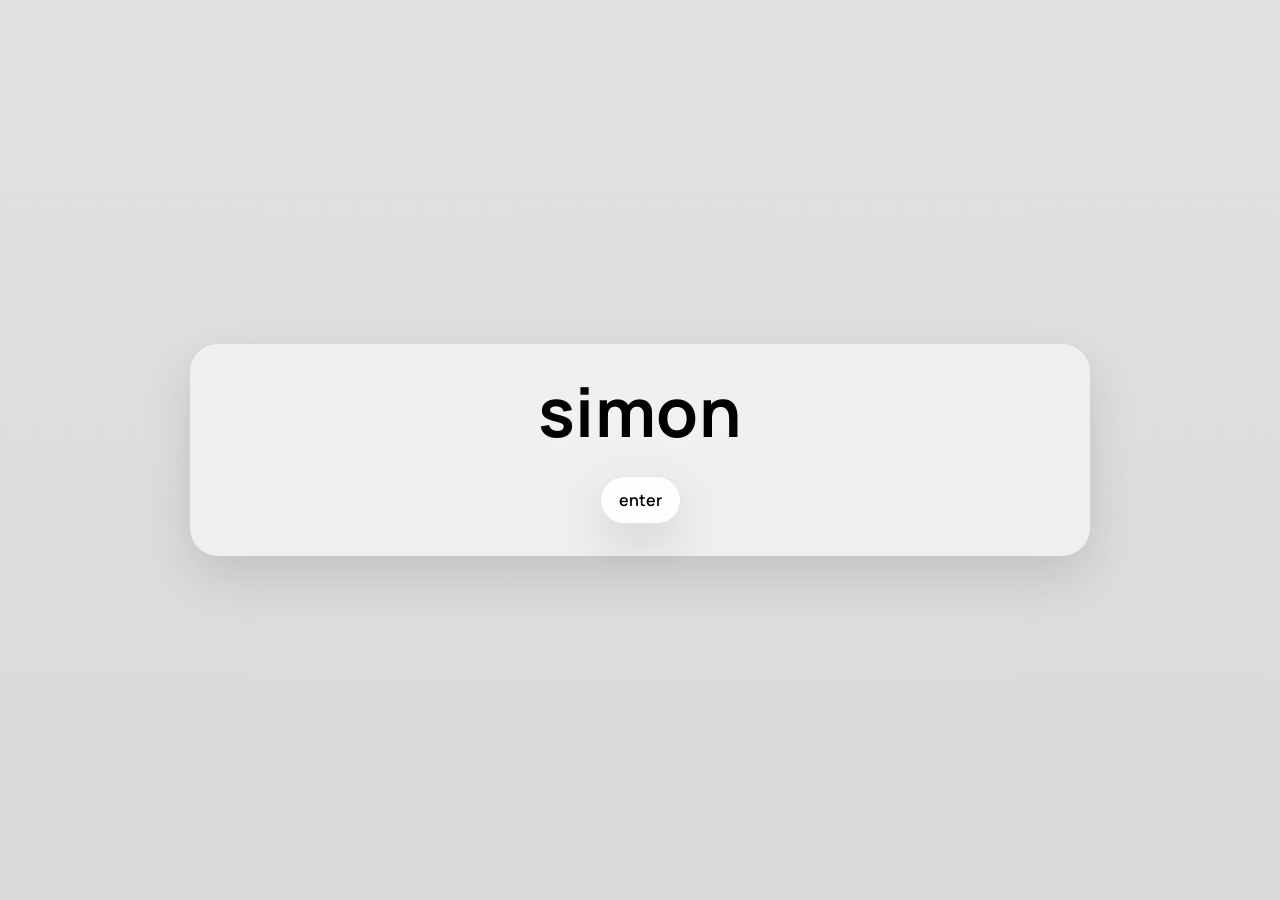
<file: index.html>
<!DOCTYPE html>
<html lang="en">
  <head>
    <meta charset="UTF-8" />
    <meta name="viewport" content="width=device-width, initial-scale=1.0" />
    <title>simon</title>
    <meta name="description" content="simon" />
    <link rel="preconnect" href="https://fonts.googleapis.com" />
    <link rel="preconnect" href="https://fonts.gstatic.com" crossorigin />
    <link
      href="https://fonts.googleapis.com/css2?family=Manrope:wght@400;500;700&display=swap"
      rel="stylesheet"
    />
    <link rel="stylesheet" href="styles.css" />
  </head>
  <body>
    <main class="page-shell">
      <section class="links-page">
        <p class="line">simon</p>
        <div class="contact-actions">
          <a class="button button-primary" href="enter.html">enter</a>
        </div>
      </section>
    </main>
  </body>
</html>
</file>
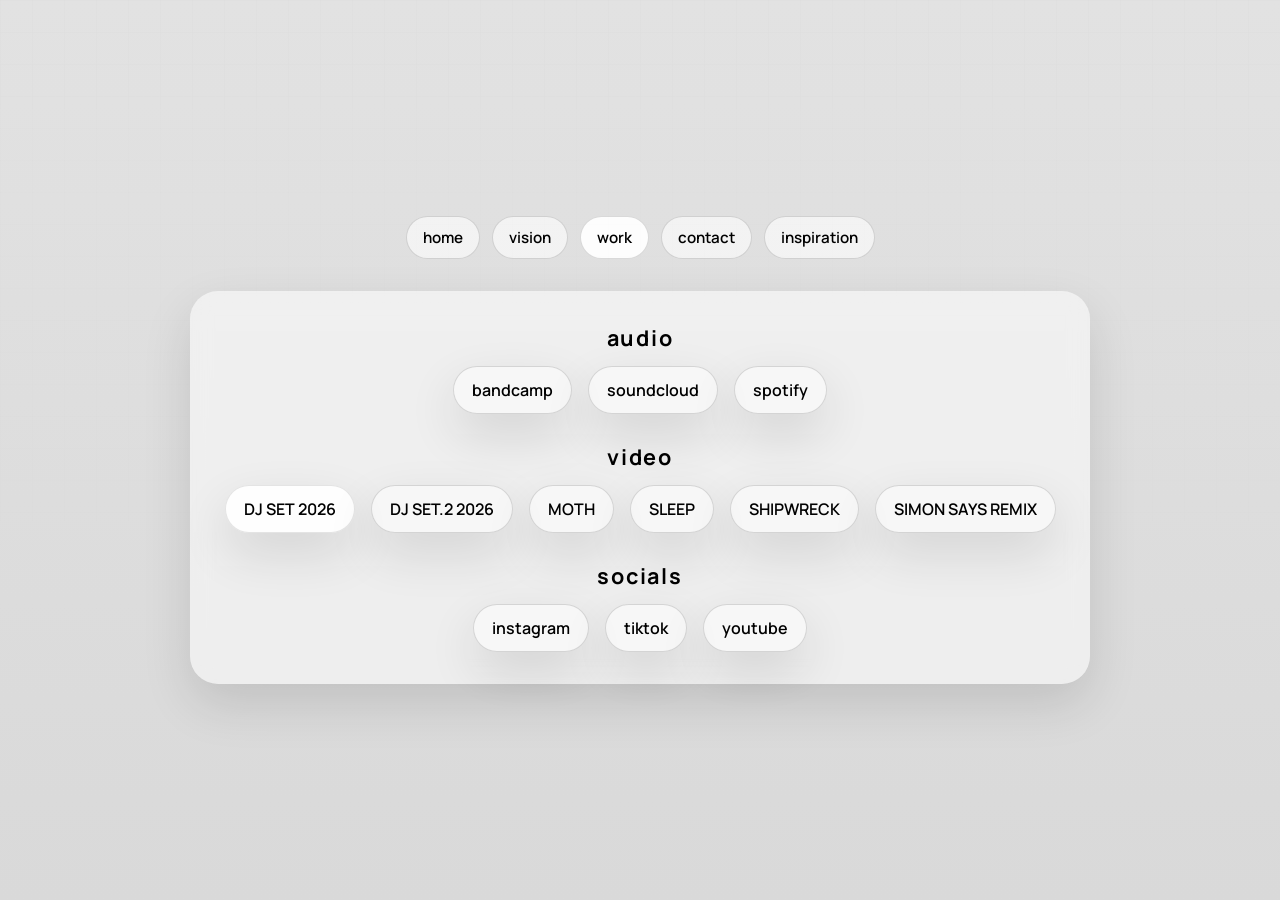
<file: audio.html>
<!DOCTYPE html>
<html lang="en">
  <head>
    <meta charset="UTF-8" />
    <meta name="viewport" content="width=device-width, initial-scale=1.0" />
    <title>audio | simon</title>
    <meta name="description" content="audio page for simon." />
    <link rel="preconnect" href="https://fonts.googleapis.com" />
    <link rel="preconnect" href="https://fonts.gstatic.com" crossorigin />
    <link
      href="https://fonts.googleapis.com/css2?family=Manrope:wght@400;500;700&display=swap"
      rel="stylesheet"
    />
    <link rel="stylesheet" href="styles.css" />
  </head>
  <body>
    <main class="page-shell">
      <nav class="top-tabs" aria-label="site">
        <a class="tab-link" href="index.html">home</a>
        <a class="tab-link" href="vision.html">vision</a>
        <a class="tab-link is-active" href="audio.html">work</a>
        <a class="tab-link" href="contact.html">contact</a>
        <a class="tab-link" href="inspiration.html">inspiration</a>
      </nav>
      <section class="links-page">
        <div class="section-block">
          <p class="section-label">audio</p>
          <div class="contact-actions">
            <a class="button button-secondary" href="https://simonmusic123.bandcamp.com/">bandcamp</a>
            <a class="button button-secondary" href="https://soundcloud.com/simonsaysnothing">soundcloud</a>
            <a class="button button-secondary" href="https://open.spotify.com/artist/5pXtbBaaY7GpXCqbGwPZwf?si=aKW-V0h8RXiOpOJsGRJTzA">spotify</a>
          </div>
        </div>

        <div class="section-block">
          <p class="section-label">video</p>
          <div class="contact-actions">
            <a class="button button-primary" href="https://www.youtube.com/watch?v=FMigz1b6pWs&t=1277s">DJ SET 2026</a>
            <a class="button button-secondary" href="https://www.youtube.com/watch?v=6jcyk8TKJo4&t=1330s">DJ SET.2 2026</a>
            <a class="button button-secondary" href="https://www.youtube.com/watch?v=5mNLSOyGYbE">MOTH</a>
            <a class="button button-secondary" href="https://www.youtube.com/watch?v=dos-kuIyqXg">SLEEP</a>
            <a class="button button-secondary" href="https://www.youtube.com/watch?v=4kRgcSyBZVI">SHIPWRECK</a>
            <a class="button button-secondary" href="https://www.youtube.com/watch?v=87qeGLl3FJc">SIMON SAYS REMIX</a>
          </div>
        </div>

        <div class="section-block">
          <p class="section-label">socials</p>
          <div class="contact-actions">
            <a class="button button-secondary" href="https://instagram.com/simon_music.official">instagram</a>
            <a class="button button-secondary" href="https://www.tiktok.com/@simon.music123">tiktok</a>
            <a class="button button-secondary" href="https://www.youtube.com/@simonmusicofficial123">youtube</a>
          </div>
        </div>
      </section>
    </main>
  </body>
</html>
</file>
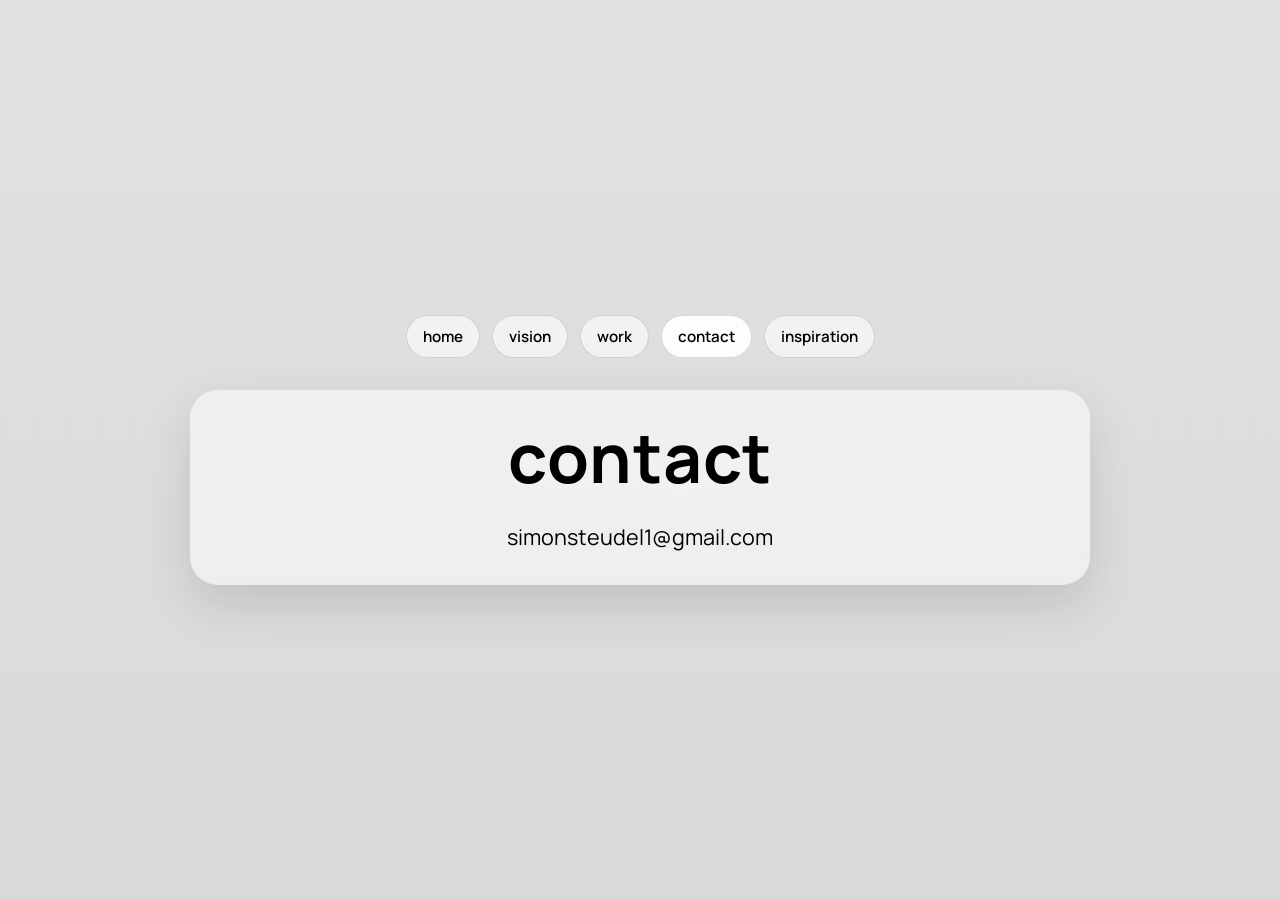
<file: contact.html>
<!DOCTYPE html>
<html lang="en">
  <head>
    <meta charset="UTF-8" />
    <meta name="viewport" content="width=device-width, initial-scale=1.0" />
    <title>contact | simon</title>
    <meta name="description" content="contact page for simon." />
    <link rel="preconnect" href="https://fonts.googleapis.com" />
    <link rel="preconnect" href="https://fonts.gstatic.com" crossorigin />
    <link
      href="https://fonts.googleapis.com/css2?family=Manrope:wght@400;500;700&display=swap"
      rel="stylesheet"
    />
    <link rel="stylesheet" href="styles.css" />
  </head>
  <body>
    <main class="page-shell">
      <nav class="top-tabs" aria-label="site">
        <a class="tab-link" href="index.html">home</a>
        <a class="tab-link" href="vision.html">vision</a>
        <a class="tab-link" href="audio.html">work</a>
        <a class="tab-link is-active" href="contact.html">contact</a>
        <a class="tab-link" href="inspiration.html">inspiration</a>
      </nav>
      <section class="links-page">
        <p class="line">contact</p>
        <div class="vision-copy">
          <p>simonsteudel1@gmail.com</p>
        </div>
      </section>
    </main>
  </body>
</html>
</file>
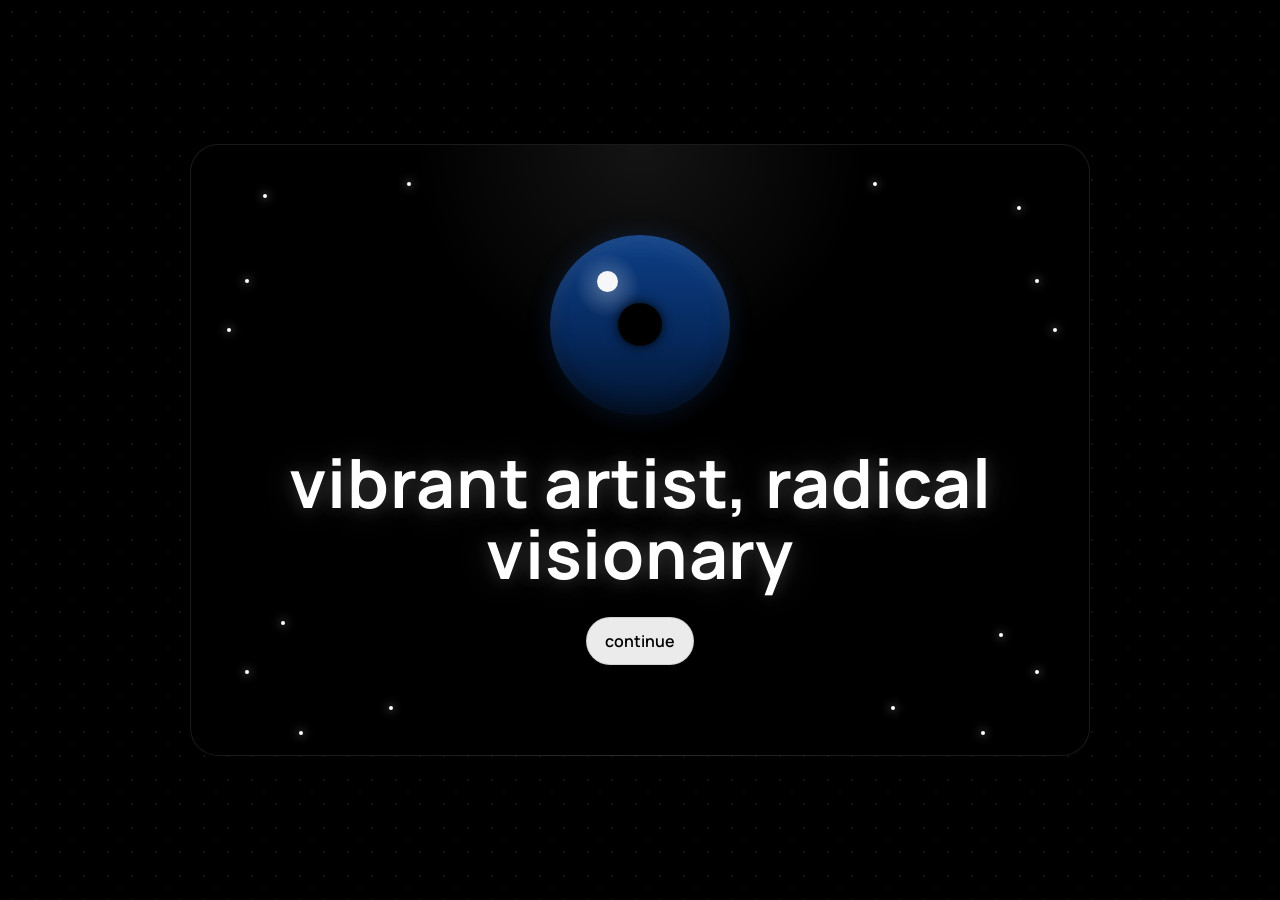
<file: enter.html>
<!DOCTYPE html>
<html lang="en">
  <head>
    <meta charset="UTF-8" />
    <meta name="viewport" content="width=device-width, initial-scale=1.0" />
    <title>enter | simon</title>
    <meta name="description" content="enter page for simon." />
    <link rel="preconnect" href="https://fonts.googleapis.com" />
    <link rel="preconnect" href="https://fonts.gstatic.com" crossorigin />
    <link
      href="https://fonts.googleapis.com/css2?family=Manrope:wght@400;500;700&display=swap"
      rel="stylesheet"
    />
    <link rel="stylesheet" href="styles.css" />
  </head>
  <body class="page-enter">
    <main class="page-shell">
      <section class="links-page enter-page">
        <div class="stars" aria-hidden="true">
          <span class="star star-1"></span>
          <span class="star star-2"></span>
          <span class="star star-3"></span>
          <span class="star star-4"></span>
          <span class="star star-5"></span>
          <span class="star star-6"></span>
          <span class="star star-7"></span>
          <span class="star star-8"></span>
          <span class="star star-9"></span>
          <span class="star star-10"></span>
          <span class="star star-11"></span>
          <span class="star star-12"></span>
          <span class="star star-13"></span>
          <span class="star star-14"></span>
          <span class="star star-15"></span>
          <span class="star star-16"></span>
        </div>
        <div class="eye-wrap" aria-hidden="true">
          <div class="eye-orb">
            <div class="eye-pupil"></div>
            <div class="eye-glint"></div>
          </div>
        </div>
        <p class="line enter-line">vibrant artist, radical visionary</p>
        <div class="contact-actions">
          <a class="button button-primary enter-button" href="vision.html">continue</a>
        </div>
      </section>
    </main>
  </body>
</html>
</file>
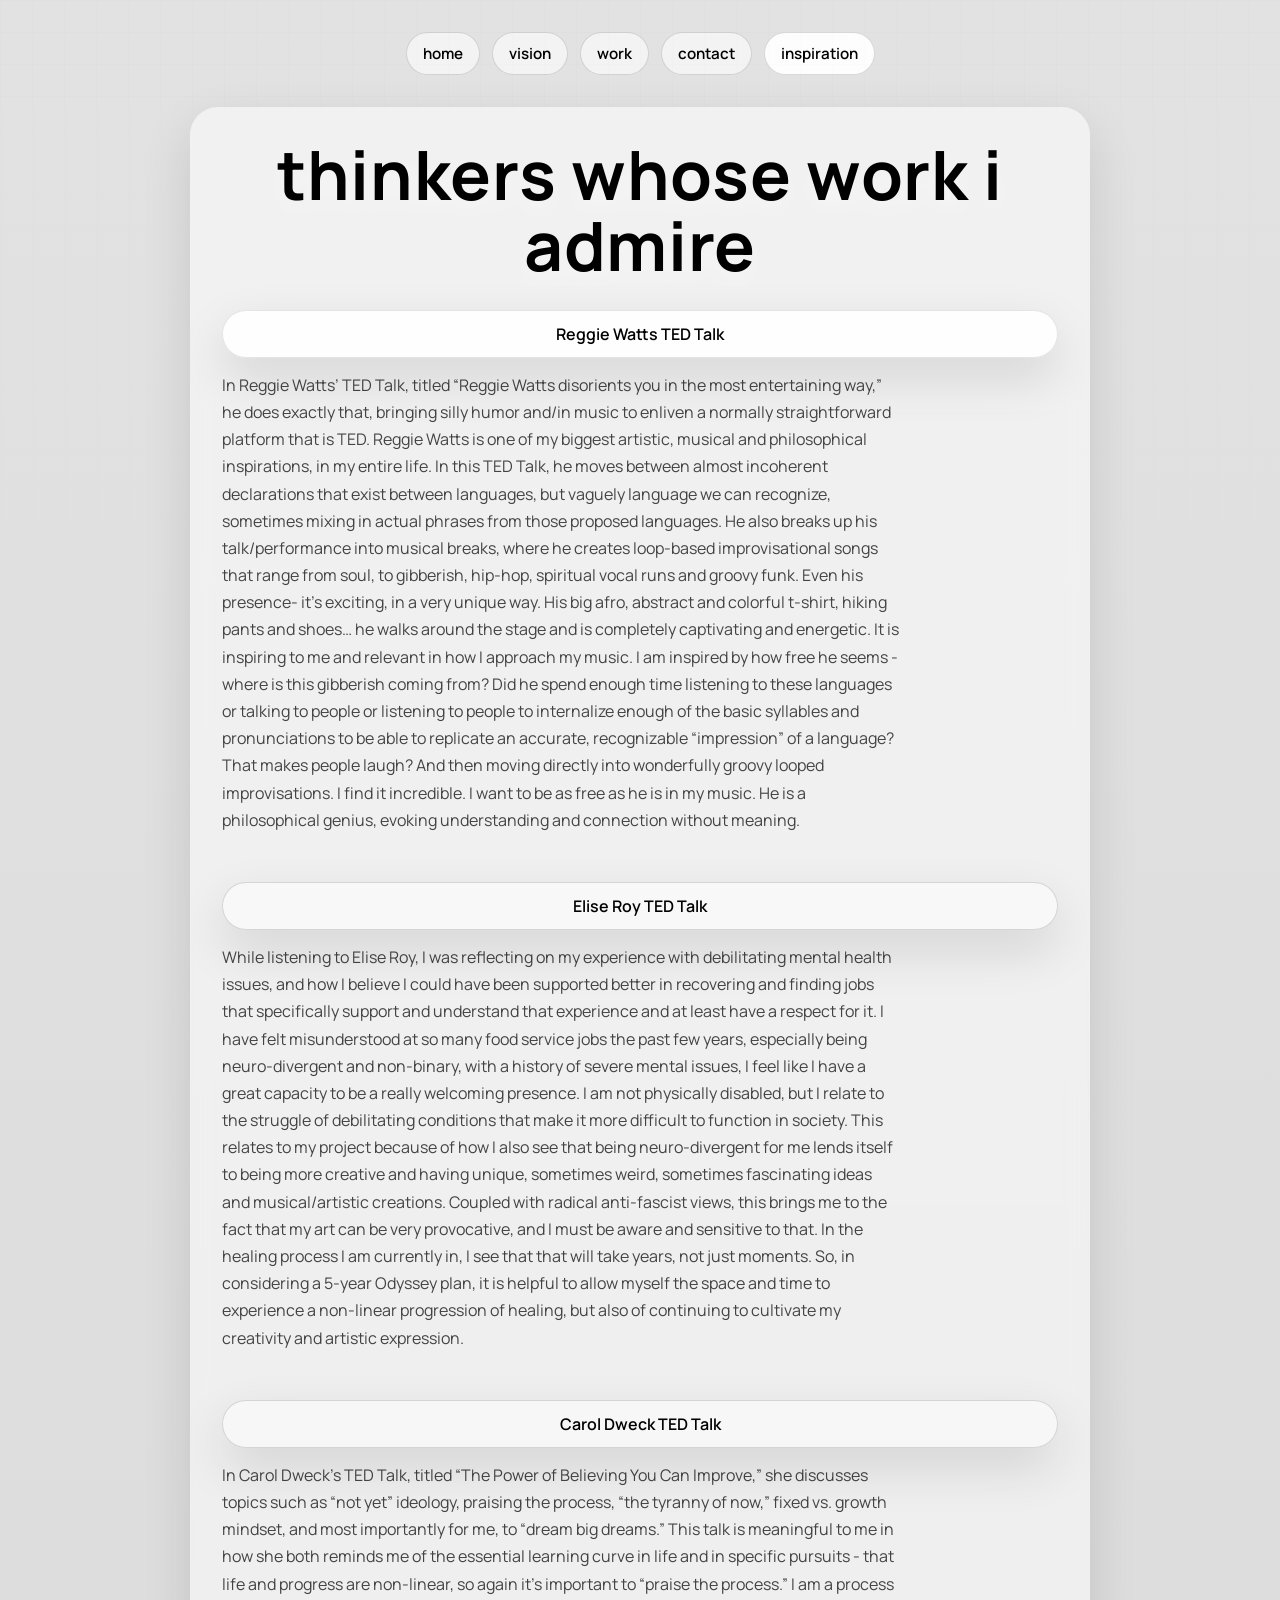
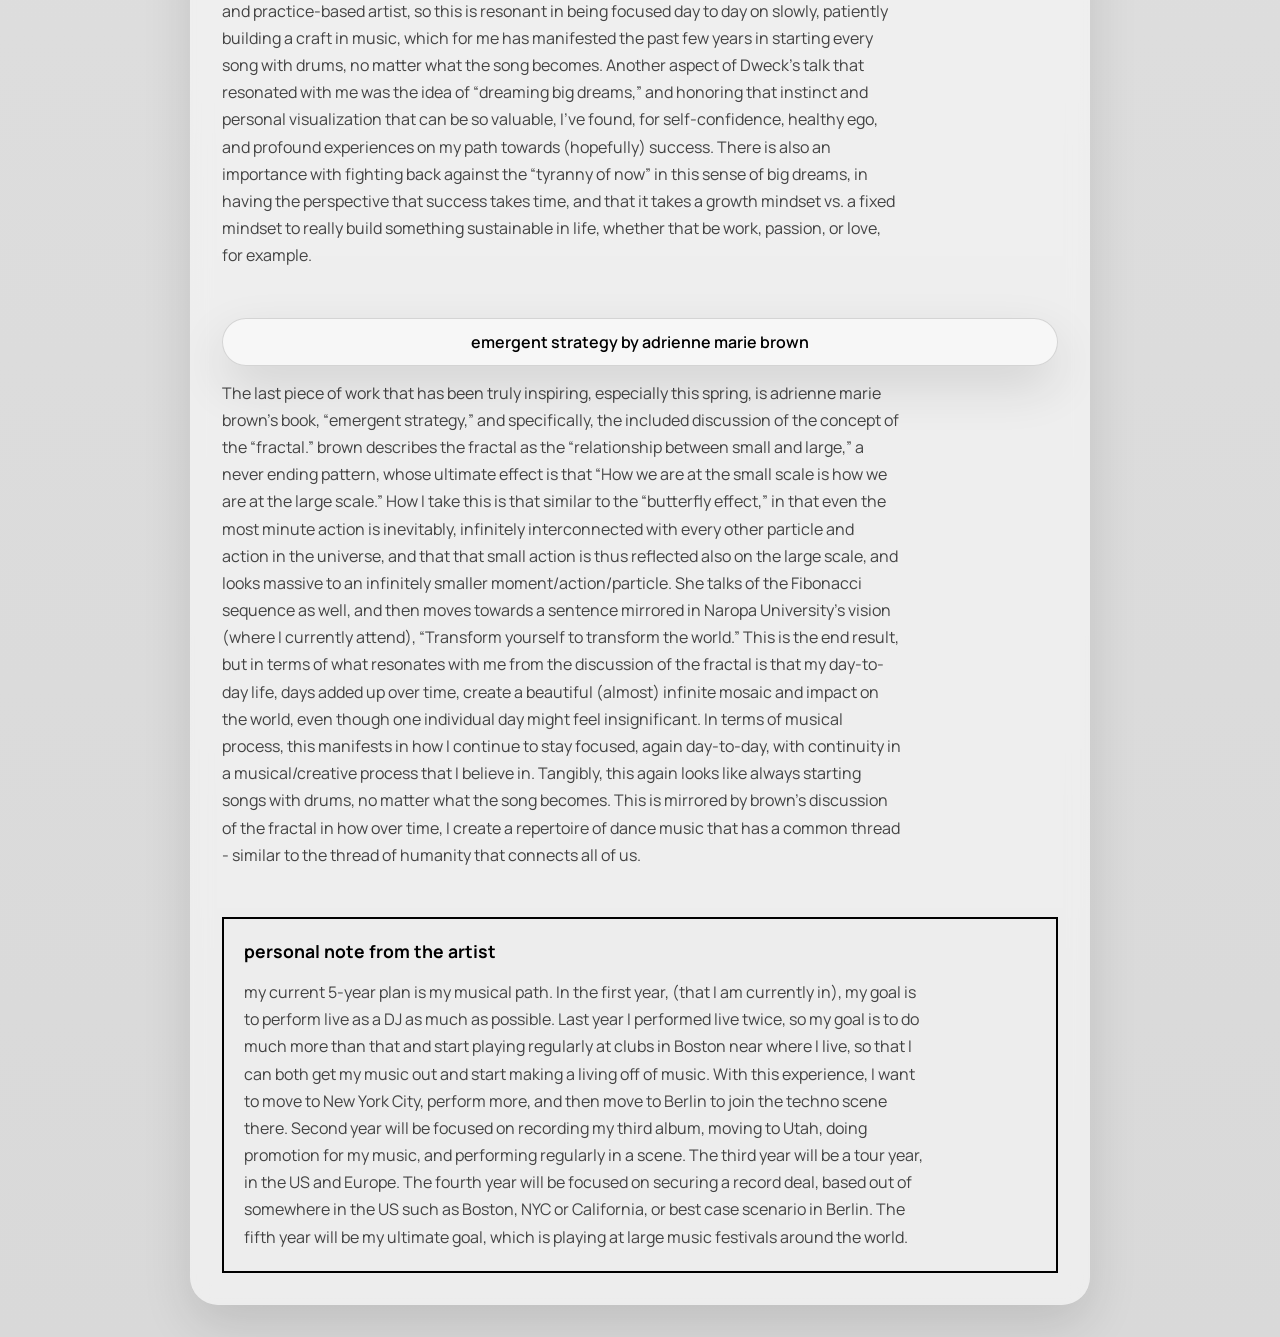
<file: inspiration.html>
<!DOCTYPE html>
<html lang="en">
  <head>
    <meta charset="UTF-8" />
    <meta name="viewport" content="width=device-width, initial-scale=1.0" />
    <title>inspiration | simon</title>
    <meta name="description" content="inspiration page for simon." />
    <link rel="preconnect" href="https://fonts.googleapis.com" />
    <link rel="preconnect" href="https://fonts.gstatic.com" crossorigin />
    <link
      href="https://fonts.googleapis.com/css2?family=Manrope:wght@400;500;700&display=swap"
      rel="stylesheet"
    />
    <link rel="stylesheet" href="styles.css" />
  </head>
  <body>
    <main class="page-shell">
      <nav class="top-tabs" aria-label="site">
        <a class="tab-link" href="index.html">home</a>
        <a class="tab-link" href="vision.html">vision</a>
        <a class="tab-link" href="audio.html">work</a>
        <a class="tab-link" href="contact.html">contact</a>
        <a class="tab-link is-active" href="inspiration.html">inspiration</a>
      </nav>
      <section class="links-page">
        <p class="line">thinkers whose work i admire</p>
        <div class="contact-actions contact-actions-column">
          <div class="reflection-item">
            <a class="button button-primary" href="https://www.youtube.com/watch?v=BdHK_r9RXTc&pp=ygUMcmVnZ2llIHdhdHRz">Reggie Watts TED Talk</a>
            <p class="reflection-placeholder">In Reggie Watts’ TED Talk, titled “Reggie Watts disorients you in the most entertaining way,” he does exactly that, bringing silly humor and/in music to enliven a normally straightforward platform that is TED. Reggie Watts is one of my biggest artistic, musical and philosophical inspirations, in my entire life. In this TED Talk, he moves between almost incoherent declarations that exist between languages, but vaguely language we can recognize, sometimes mixing in actual phrases from those proposed languages. He also breaks up his talk/performance into musical breaks, where he creates loop-based improvisational songs that range from soul, to gibberish, hip-hop, spiritual vocal runs and groovy funk. Even his presence- it’s exciting, in a very unique way. His big afro, abstract and colorful t-shirt, hiking pants and shoes… he walks around the stage and is completely captivating and energetic. It is inspiring to me and relevant in how I approach my music. I am inspired by how free he seems - where is this gibberish coming from? Did he spend enough time listening to these languages or talking to people or listening to people to internalize enough of the basic syllables and pronunciations to be able to replicate an accurate, recognizable “impression” of a language? That makes people laugh? And then moving directly into wonderfully groovy looped improvisations. I find it incredible. I want to be as free as he is in my music. He is a philosophical genius, evoking understanding and connection without meaning.</p>
          </div>
          <div class="reflection-item">
            <a class="button button-secondary" href="https://www.youtube.com/watch?v=g2m97gPI70I&pp=ygUTdGVkIHRhbGsgZGlzYWJpbGl0eQ%3D%3D">Elise Roy TED Talk</a>
            <p class="reflection-placeholder">While listening to Elise Roy, I was reflecting on my experience with debilitating mental health issues, and how I believe I could have been supported better in recovering and finding jobs that specifically support and understand that experience and at least have a respect for it. I have felt misunderstood at so many food service jobs the past few years, especially being neuro-divergent and non-binary, with a history of severe mental issues, I feel like I have a great capacity to be a really welcoming presence. I am not physically disabled, but I relate to the struggle of debilitating conditions that make it more difficult to function in society. This relates to my project because of how I also see that being neuro-divergent for me lends itself to being more creative and having unique, sometimes weird, sometimes fascinating ideas and musical/artistic creations. Coupled with radical anti-fascist views, this brings me to the fact that my art can be very provocative, and I must be aware and sensitive to that. In the healing process I am currently in, I see that that will take years, not just moments. So, in considering a 5-year Odyssey plan, it is helpful to allow myself the space and time to experience a non-linear progression of healing, but also of continuing to cultivate my creativity and artistic expression.</p>
          </div>
          <div class="reflection-item">
            <a class="button button-secondary" href="https://www.youtube.com/watch?v=_X0mgOOSpLU&t=391s">Carol Dweck TED Talk</a>
            <p class="reflection-placeholder">In Carol Dweck’s TED Talk, titled “The Power of Believing You Can Improve,” she discusses topics such as “not yet” ideology, praising the process, “the tyranny of now,” fixed vs. growth mindset, and most importantly for me, to “dream big dreams.” This talk is meaningful to me in how she both reminds me of the essential learning curve in life and in specific pursuits - that life and progress are non-linear, so again it’s important to “praise the process.” I am a process and practice-based artist, so this is resonant in being focused day to day on slowly, patiently building a craft in music, which for me has manifested the past few years in starting every song with drums, no matter what the song becomes. Another aspect of Dweck’s talk that resonated with me was the idea of “dreaming big dreams,” and honoring that instinct and personal visualization that can be so valuable, I’ve found, for self-confidence, healthy ego, and profound experiences on my path towards (hopefully) success. There is also an importance with fighting back against the “tyranny of now” in this sense of big dreams, in having the perspective that success takes time, and that it takes a growth mindset vs. a fixed mindset to really build something sustainable in life, whether that be work, passion, or love, for example.</p>
          </div>
          <div class="reflection-item">
            <span class="button button-secondary button-static">emergent strategy by adrienne marie brown</span>
            <p class="reflection-placeholder">The last piece of work that has been truly inspiring, especially this spring, is adrienne marie brown’s book, “emergent strategy,” and specifically, the included discussion of the concept of the “fractal.” brown describes the fractal as the “relationship between small and large,” a never ending pattern, whose ultimate effect is that “How we are at the small scale is how we are at the large scale.” How I take this is that similar to the “butterfly effect,” in that even the most minute action is inevitably, infinitely interconnected with every other particle and action in the universe, and that that small action is thus reflected also on the large scale, and looks massive to an infinitely smaller moment/action/particle. She talks of the Fibonacci sequence as well, and then moves towards a sentence mirrored in Naropa University’s vision (where I currently attend), “Transform yourself to transform the world.” This is the end result, but in terms of what resonates with me from the discussion of the fractal is that my day-to-day life, days added up over time, create a beautiful (almost) infinite mosaic and impact on the world, even though one individual day might feel insignificant. In terms of musical process, this manifests in how I continue to stay focused, again day-to-day, with continuity in a musical/creative process that I believe in. Tangibly, this again looks like always starting songs with drums, no matter what the song becomes. This is mirrored by brown’s discussion of the fractal in how over time, I create a repertoire of dance music that has a common thread - similar to the thread of humanity that connects all of us.</p>
          </div>
          <div class="reflection-item reflection-note">
            <p class="reflection-note-title">personal note from the artist</p>
            <p class="reflection-placeholder">my current 5-year plan is my musical path. In the first year, (that I am currently in), my goal is to perform live as a DJ as much as possible. Last year I performed live twice, so my goal is to do much more than that and start playing regularly at clubs in Boston near where I live, so that I can both get my music out and start making a living off of music. With this experience, I want to move to New York City, perform more, and then move to Berlin to join the techno scene there. Second year will be focused on recording my third album, moving to Utah, doing promotion for my music, and performing regularly in a scene. The third year will be a tour year, in the US and Europe. The fourth year will be focused on securing a record deal, based out of somewhere in the US such as Boston, NYC or California, or best case scenario in Berlin. The fifth year will be my ultimate goal, which is playing at large music festivals around the world.</p>
          </div>
        </div>
      </section>
    </main>
  </body>
</html>
</file>
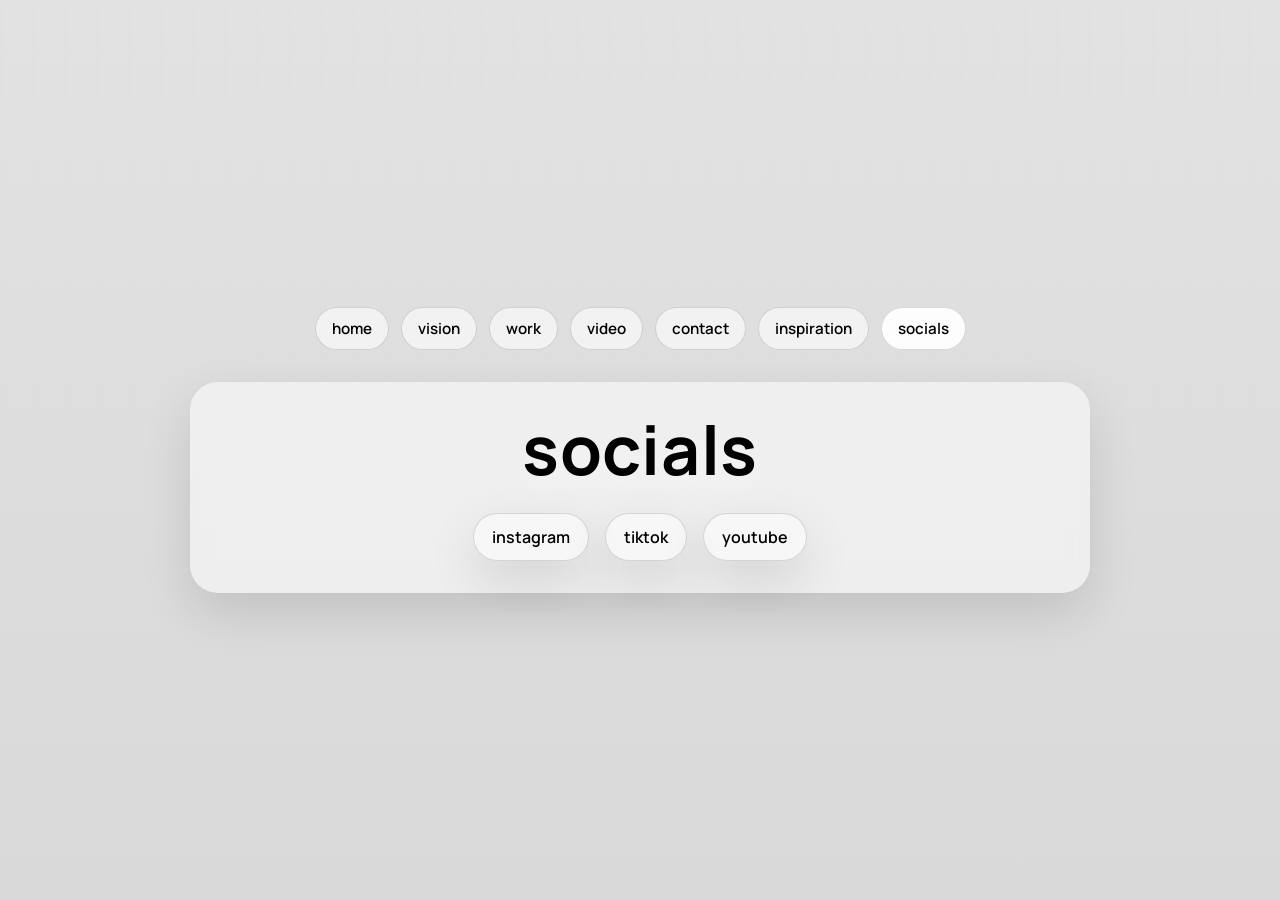
<file: socials.html>
<!DOCTYPE html>
<html lang="en">
  <head>
    <meta charset="UTF-8" />
    <meta name="viewport" content="width=device-width, initial-scale=1.0" />
    <title>socials | simon</title>
    <meta name="description" content="socials page for simon." />
    <link rel="preconnect" href="https://fonts.googleapis.com" />
    <link rel="preconnect" href="https://fonts.gstatic.com" crossorigin />
    <link
      href="https://fonts.googleapis.com/css2?family=Manrope:wght@400;500;700&display=swap"
      rel="stylesheet"
    />
    <link rel="stylesheet" href="styles.css" />
  </head>
  <body>
    <main class="page-shell">
      <nav class="top-tabs" aria-label="site">
        <a class="tab-link" href="index.html">home</a>
        <a class="tab-link" href="vision.html">vision</a>
        <a class="tab-link" href="audio.html">work</a>
        <a class="tab-link" href="video.html">video</a>
        <a class="tab-link" href="contact.html">contact</a>
        <a class="tab-link" href="inspiration.html">inspiration</a>
        <a class="tab-link is-active" href="socials.html">socials</a>
      </nav>
      <section class="links-page">
        <p class="line">socials</p>
        <div class="contact-actions">
          <a class="button button-secondary" href="https://instagram.com/simon_music.official">instagram</a>
          <a class="button button-secondary" href="https://www.tiktok.com/@simon.music123">tiktok</a>
          <a class="button button-secondary" href="https://www.youtube.com/@simonmusicofficial123">youtube</a>
        </div>
      </section>
    </main>
  </body>
</html>
</file>
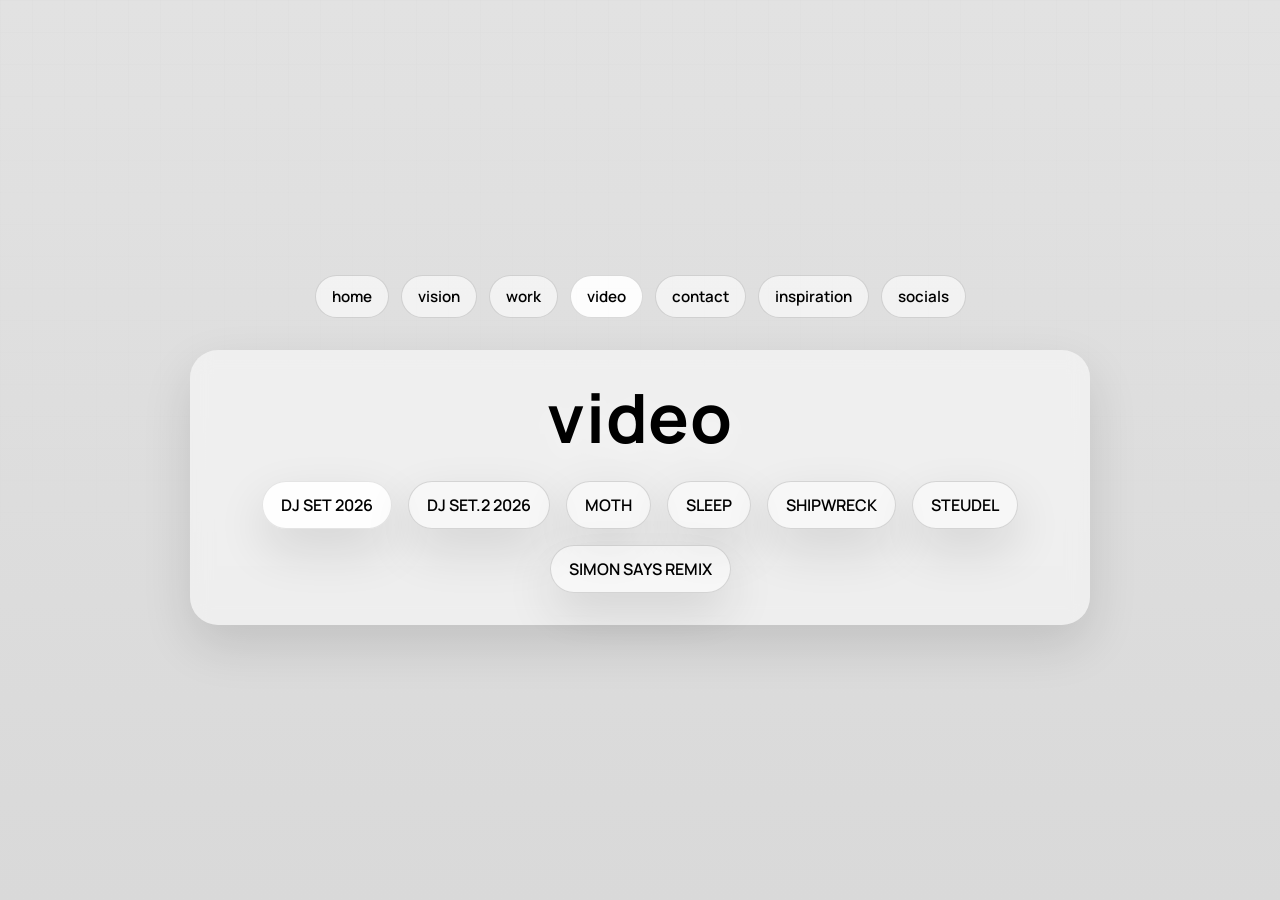
<file: video.html>
<!DOCTYPE html>
<html lang="en">
  <head>
    <meta charset="UTF-8" />
    <meta name="viewport" content="width=device-width, initial-scale=1.0" />
    <title>video | simon</title>
    <meta name="description" content="video page for simon." />
    <link rel="preconnect" href="https://fonts.googleapis.com" />
    <link rel="preconnect" href="https://fonts.gstatic.com" crossorigin />
    <link
      href="https://fonts.googleapis.com/css2?family=Manrope:wght@400;500;700&display=swap"
      rel="stylesheet"
    />
    <link rel="stylesheet" href="styles.css" />
  </head>
  <body>
    <main class="page-shell">
      <nav class="top-tabs" aria-label="site">
        <a class="tab-link" href="index.html">home</a>
        <a class="tab-link" href="vision.html">vision</a>
        <a class="tab-link" href="audio.html">work</a>
        <a class="tab-link is-active" href="video.html">video</a>
        <a class="tab-link" href="contact.html">contact</a>
        <a class="tab-link" href="inspiration.html">inspiration</a>
        <a class="tab-link" href="socials.html">socials</a>
      </nav>
      <section class="links-page">
        <p class="line">video</p>
        <div class="contact-actions">
          <a class="button button-primary" href="https://www.youtube.com/watch?v=FMigz1b6pWs&t=1277s">DJ SET 2026</a>
          <a class="button button-secondary" href="https://www.youtube.com/watch?v=6jcyk8TKJo4&t=1330s">DJ SET.2 2026</a>
          <a class="button button-secondary" href="https://www.youtube.com/watch?v=5mNLSOyGYbE">MOTH</a>
          <a class="button button-secondary" href="https://www.youtube.com/watch?v=dos-kuIyqXg">SLEEP</a>
          <a class="button button-secondary" href="https://www.youtube.com/watch?v=4kRgcSyBZVI">SHIPWRECK</a>
          <a class="button button-secondary" href="https://www.youtube.com/watch?v=TraO5CU3xDc">STEUDEL</a>
          <a class="button button-secondary" href="https://www.youtube.com/watch?v=87qeGLl3FJc">SIMON SAYS REMIX</a>
        </div>
      </section>
    </main>
  </body>
</html>
</file>
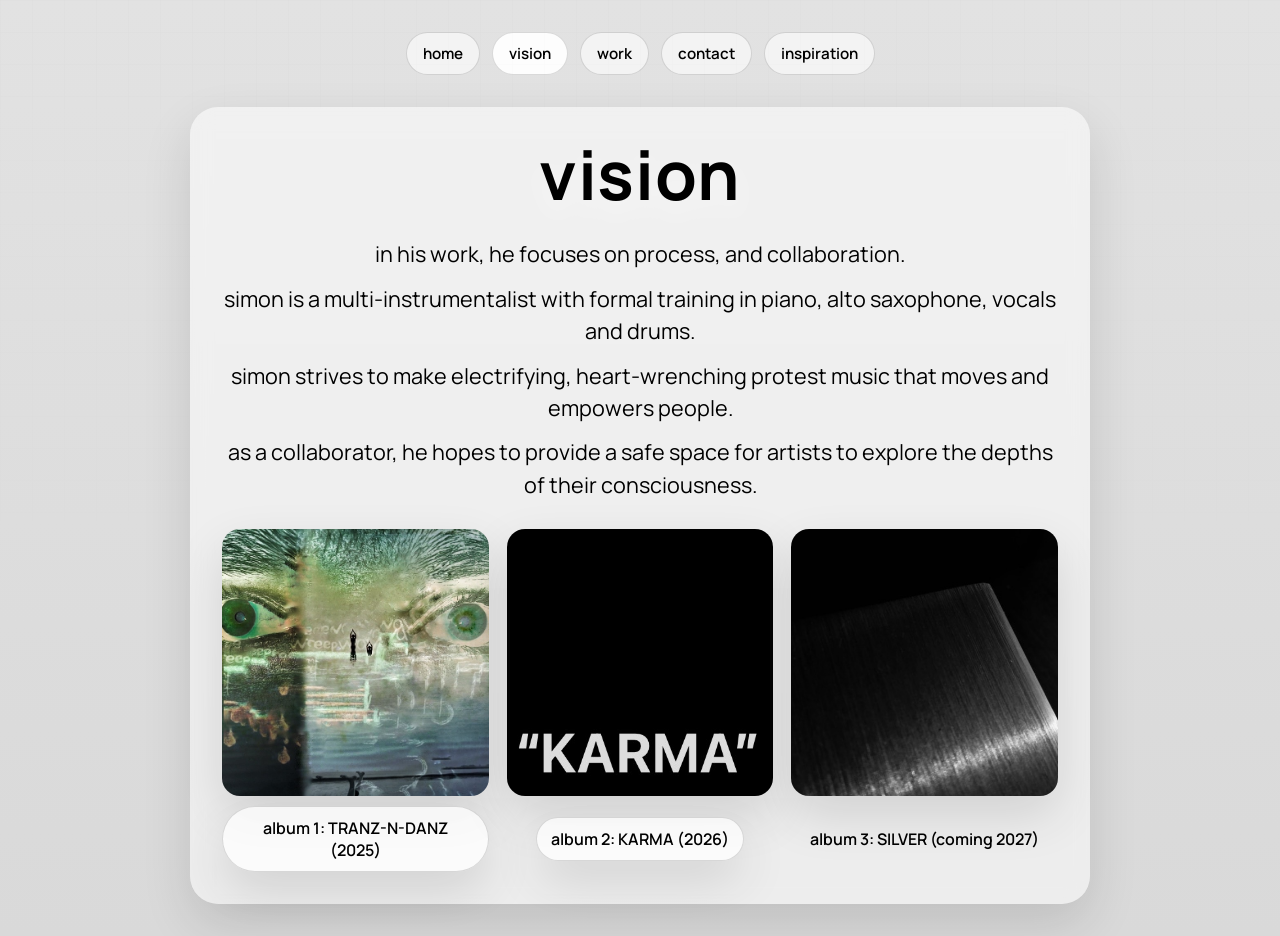
<file: vision.html>
<!DOCTYPE html>
<html lang="en">
  <head>
    <meta charset="UTF-8" />
    <meta name="viewport" content="width=device-width, initial-scale=1.0" />
    <title>vision | simon</title>
    <meta name="description" content="vision page for simon." />
    <link rel="preconnect" href="https://fonts.googleapis.com" />
    <link rel="preconnect" href="https://fonts.gstatic.com" crossorigin />
    <link
      href="https://fonts.googleapis.com/css2?family=Manrope:wght@400;500;700&display=swap"
      rel="stylesheet"
    />
    <link rel="stylesheet" href="styles.css" />
  </head>
  <body>
    <main class="page-shell">
      <nav class="top-tabs" aria-label="site">
        <a class="tab-link" href="index.html">home</a>
        <a class="tab-link is-active" href="vision.html">vision</a>
        <a class="tab-link" href="audio.html">work</a>
        <a class="tab-link" href="contact.html">contact</a>
        <a class="tab-link" href="inspiration.html">inspiration</a>
      </nav>
      <section class="links-page">
        <p class="line">vision</p>
        <div class="vision-copy">
          <p>in his work, he focuses on process, and collaboration.</p>
          <p>simon is a multi-instrumentalist with formal training in piano, alto saxophone, vocals and drums.</p>
          <p>simon strives to make electrifying, heart-wrenching protest music that moves and empowers people.</p>
          <p>as a collaborator, he hopes to provide a safe space for artists to explore the depths of their consciousness.</p>
        </div>
        <div class="photo-grid">
          <figure class="photo-card">
            <img src="assets/vision-1.jpg" alt="vision image 1" />
            <figcaption><a class="album-link" href="https://open.spotify.com/album/3hEQPnWt9t8gvTr47HzjZs?si=EYs3ZkeAQGmfSEFdVgwJ_A">album 1: TRANZ-N-DANZ (2025)</a></figcaption>
          </figure>
          <figure class="photo-card">
            <img src="assets/vision-2.jpg" alt="vision image 2" />
            <figcaption><a class="album-link" href="https://soundcloud.com/simonsaysnothing/sets/adjacent-insanity?si=de6b3959222144809996cb0953c6c5d6&utm_source=clipboard&utm_medium=text&utm_campaign=social_sharing">album 2: KARMA (2026)</a></figcaption>
          </figure>
          <figure class="photo-card">
            <img src="assets/vision-3.jpeg" alt="vision image 3" />
            <figcaption>album 3: SILVER (coming 2027)</figcaption>
          </figure>
        </div>
      </section>
    </main>
  </body>
</html>
</file>
<file: styles.css>
:root {
  --bg: #d9d9d9;
  --text: #000000;
  --line: rgba(0, 0, 0, 0.14);
  --surface: rgba(255, 255, 255, 0.5);
  --shadow: 0 20px 50px rgba(0, 0, 0, 0.12);
}

* {
  box-sizing: border-box;
}

body {
  margin: 0;
  min-height: 100vh;
  font-family: "Manrope", sans-serif;
  color: var(--text);
  background: linear-gradient(180deg, #e2e2e2 0%, var(--bg) 100%);
}

body.page-enter {
  background: #000000;
  color: #ffffff;
}

body.page-enter::before {
  background-image:
    radial-gradient(rgba(255, 255, 255, 0.08) 1px, transparent 1px),
    radial-gradient(rgba(255, 255, 255, 0.04) 1px, transparent 1px);
  background-size: 24px 24px, 48px 48px;
  mask-image: none;
}

body::before {
  content: "";
  position: fixed;
  inset: 0;
  background-image:
    linear-gradient(rgba(0, 0, 0, 0.03) 1px, transparent 1px),
    linear-gradient(90deg, rgba(0, 0, 0, 0.03) 1px, transparent 1px);
  background-size: 32px 32px;
  mask-image: linear-gradient(180deg, rgba(0, 0, 0, 0.22), transparent 80%);
  pointer-events: none;
}

.page-shell {
  width: min(900px, calc(100% - 32px));
  margin: 0 auto;
  min-height: 100vh;
  display: flex;
  flex-direction: column;
  align-items: center;
  justify-content: center;
  padding: 32px 0;
}

.top-tabs {
  display: flex;
  gap: 12px;
  justify-content: center;
  margin-bottom: 32px;
  flex-wrap: wrap;
}

.tab-link {
  padding: 10px 16px;
  border-radius: 999px;
  border: 1px solid var(--line);
  background: rgba(255, 255, 255, 0.6);
  color: var(--text);
  text-decoration: none;
  font-size: 0.95rem;
  font-weight: 600;
}

.tab-link.is-active {
  background: rgba(255, 255, 255, 0.92);
}

.links-page {
  width: 100%;
  display: grid;
  gap: 28px;
  justify-items: center;
  padding: 32px;
  border-radius: 28px;
  background: rgba(255, 255, 255, 0.52);
  backdrop-filter: blur(10px);
  box-shadow: var(--shadow);
}

.enter-page {
  position: relative;
  overflow: hidden;
  min-height: 68vh;
  align-content: center;
  background:
    radial-gradient(circle at top, rgba(255, 255, 255, 0.08), transparent 30%),
    rgba(0, 0, 0, 0.82);
  border: 1px solid rgba(255, 255, 255, 0.1);
}

.line {
  margin: 0;
  font-size: clamp(2rem, 6vw, 4.25rem);
  font-weight: 700;
  line-height: 1.05;
  text-align: center;
  color: #000000;
  letter-spacing: 0.01em;
  text-shadow: 0 10px 20px rgba(255, 255, 255, 0.4);
}

.enter-line {
  position: relative;
  z-index: 1;
  color: #ffffff;
  text-shadow:
    0 0 18px rgba(255, 255, 255, 0.2),
    0 0 42px rgba(255, 255, 255, 0.14);
}

.eye-wrap {
  position: relative;
  z-index: 1;
  display: grid;
  place-items: center;
  margin-bottom: 4px;
}

.eye-orb {
  position: relative;
  width: min(180px, 40vw);
  aspect-ratio: 1 / 1;
  border-radius: 999px;
  background:
    radial-gradient(circle at 32% 28%, rgba(255, 255, 255, 0.28), transparent 18%),
    linear-gradient(180deg, #0d3f86 0%, #06285c 58%, #03152f 100%);
  box-shadow:
    inset 0 10px 18px rgba(255, 255, 255, 0.08),
    inset 0 -10px 18px rgba(0, 0, 0, 0.36),
    0 0 24px rgba(34, 99, 198, 0.2);
  overflow: hidden;
  animation: orb-pulse 8.5s ease-in-out infinite;
}

.eye-pupil {
  position: absolute;
  inset: 38%;
  aspect-ratio: 1;
  border-radius: 999px;
  background: #000000;
  box-shadow:
    0 0 12px rgba(0, 0, 0, 0.9),
    inset 0 0 4px rgba(255, 255, 255, 0.03);
}

.eye-glint {
  position: absolute;
  top: 20%;
  left: 26%;
  width: 12%;
  aspect-ratio: 1;
  border-radius: 999px;
  background: rgba(255, 255, 255, 0.95);
  filter: blur(0.3px);
}


.vision-copy {
  display: grid;
  gap: 12px;
  justify-items: center;
}

.vision-copy p {
  margin: 0;
  color: #000000;
  font-size: clamp(1rem, 2.4vw, 1.35rem);
  line-height: 1.5;
  text-align: center;
}

.section-block {
  width: 100%;
  display: grid;
  gap: 14px;
}

.section-label {
  margin: 0;
  font-size: 1.35rem;
  font-weight: 700;
  letter-spacing: 0.08em;
  text-align: center;
  text-transform: lowercase;
}

.photo-grid {
  width: 100%;
  display: grid;
  grid-template-columns: repeat(3, minmax(0, 1fr));
  gap: 18px;
}

.photo-grid img {
  width: 100%;
  aspect-ratio: 1 / 1;
  object-fit: cover;
  display: block;
  border-radius: 18px;
  box-shadow: var(--shadow);
}

.photo-card {
  margin: 0;
  display: grid;
  gap: 10px;
}

.photo-card figcaption {
  font-size: 1rem;
  font-weight: 600;
  text-align: center;
  color: #000000;
}

.album-link {
  display: inline-flex;
  align-items: center;
  justify-content: center;
  padding: 10px 14px;
  border: 1px solid var(--line);
  border-radius: 999px;
  background: rgba(255, 255, 255, 0.75);
  color: #000000;
  text-decoration: none;
  box-shadow: var(--shadow);
}

.contact-actions {
  display: flex;
  flex-wrap: wrap;
  gap: 16px;
  justify-content: center;
}

.contact-actions-column {
  flex-direction: column;
  align-items: flex-start;
  width: 100%;
  gap: 48px;
}

.reflection-item {
  width: 100%;
  display: grid;
  gap: 14px;
}

.reflection-placeholder {
  margin: 0;
  max-width: 68ch;
  font-size: 1rem;
  line-height: 1.7;
  color: rgba(0, 0, 0, 0.72);
}

.reflection-note {
  border: 2px solid #000000;
  border-radius: 0;
  padding: 20px;
  gap: 16px;
}

.reflection-note-title {
  margin: 0;
  font-size: 1.1rem;
  font-weight: 700;
  color: #000000;
}

.button {
  display: inline-flex;
  align-items: center;
  justify-content: center;
  min-height: 48px;
  padding: 0 18px;
  border-radius: 999px;
  border: 1px solid var(--line);
  background: var(--surface);
  color: #000000;
  font-weight: 600;
  text-decoration: none;
  box-shadow: var(--shadow);
  transition: transform 180ms ease, background 180ms ease;
}

.button:hover {
  transform: translateY(-2px);
}

.button-static:hover {
  transform: none;
}

.button-primary {
  background: rgba(255, 255, 255, 0.92);
  color: #000000;
  border-color: rgba(0, 0, 0, 0.1);
}

.enter-button {
  position: relative;
  z-index: 1;
}

.stars {
  position: absolute;
  inset: 0;
  pointer-events: none;
}

.star {
  position: absolute;
  width: 4px;
  height: 4px;
  border-radius: 999px;
  background: #ffffff;
  box-shadow: 0 0 10px rgba(255, 255, 255, 0.85);
  animation: sparkle 4.6s ease-in-out infinite;
}

.star-1 { top: 8%; left: 8%; animation-delay: 0s; }
.star-2 { top: 10%; left: 92%; animation-delay: 0.6s; }
.star-3 { top: 22%; left: 6%; animation-delay: 1.2s; }
.star-4 { top: 22%; left: 94%; animation-delay: 1.8s; }
.star-5 { top: 78%; left: 10%; animation-delay: 0.9s; }
.star-6 { top: 80%; left: 90%; animation-delay: 2.1s; }
.star-7 { top: 92%; left: 22%; animation-delay: 1.4s; }
.star-8 { top: 92%; left: 78%; animation-delay: 2.8s; }
.star-9 { top: 6%; left: 24%; animation-delay: 0.4s; }
.star-10 { top: 6%; left: 76%; animation-delay: 1.1s; }
.star-11 { top: 30%; left: 4%; animation-delay: 2.4s; }
.star-12 { top: 30%; left: 96%; animation-delay: 1.7s; }
.star-13 { top: 86%; left: 6%; animation-delay: 0.8s; }
.star-14 { top: 86%; left: 94%; animation-delay: 2.9s; }
.star-15 { top: 96%; left: 12%; animation-delay: 1.9s; }
.star-16 { top: 96%; left: 88%; animation-delay: 3.2s; }

@keyframes sparkle {
  0%, 100% {
    opacity: 0.25;
    transform: scale(0.7);
  }

  50% {
    opacity: 1;
    transform: scale(1.8);
  }
}

@keyframes orb-pulse {
  0%, 100% {
    transform: scale(1);
  }

  50% {
    transform: scale(1.04);
  }
}

@media (max-width: 640px) {
  .page-shell {
    width: min(100% - 20px, 900px);
  }

  .contact-actions {
    gap: 12px;
  }

  .photo-grid {
    grid-template-columns: 1fr;
  }
}
</file>
